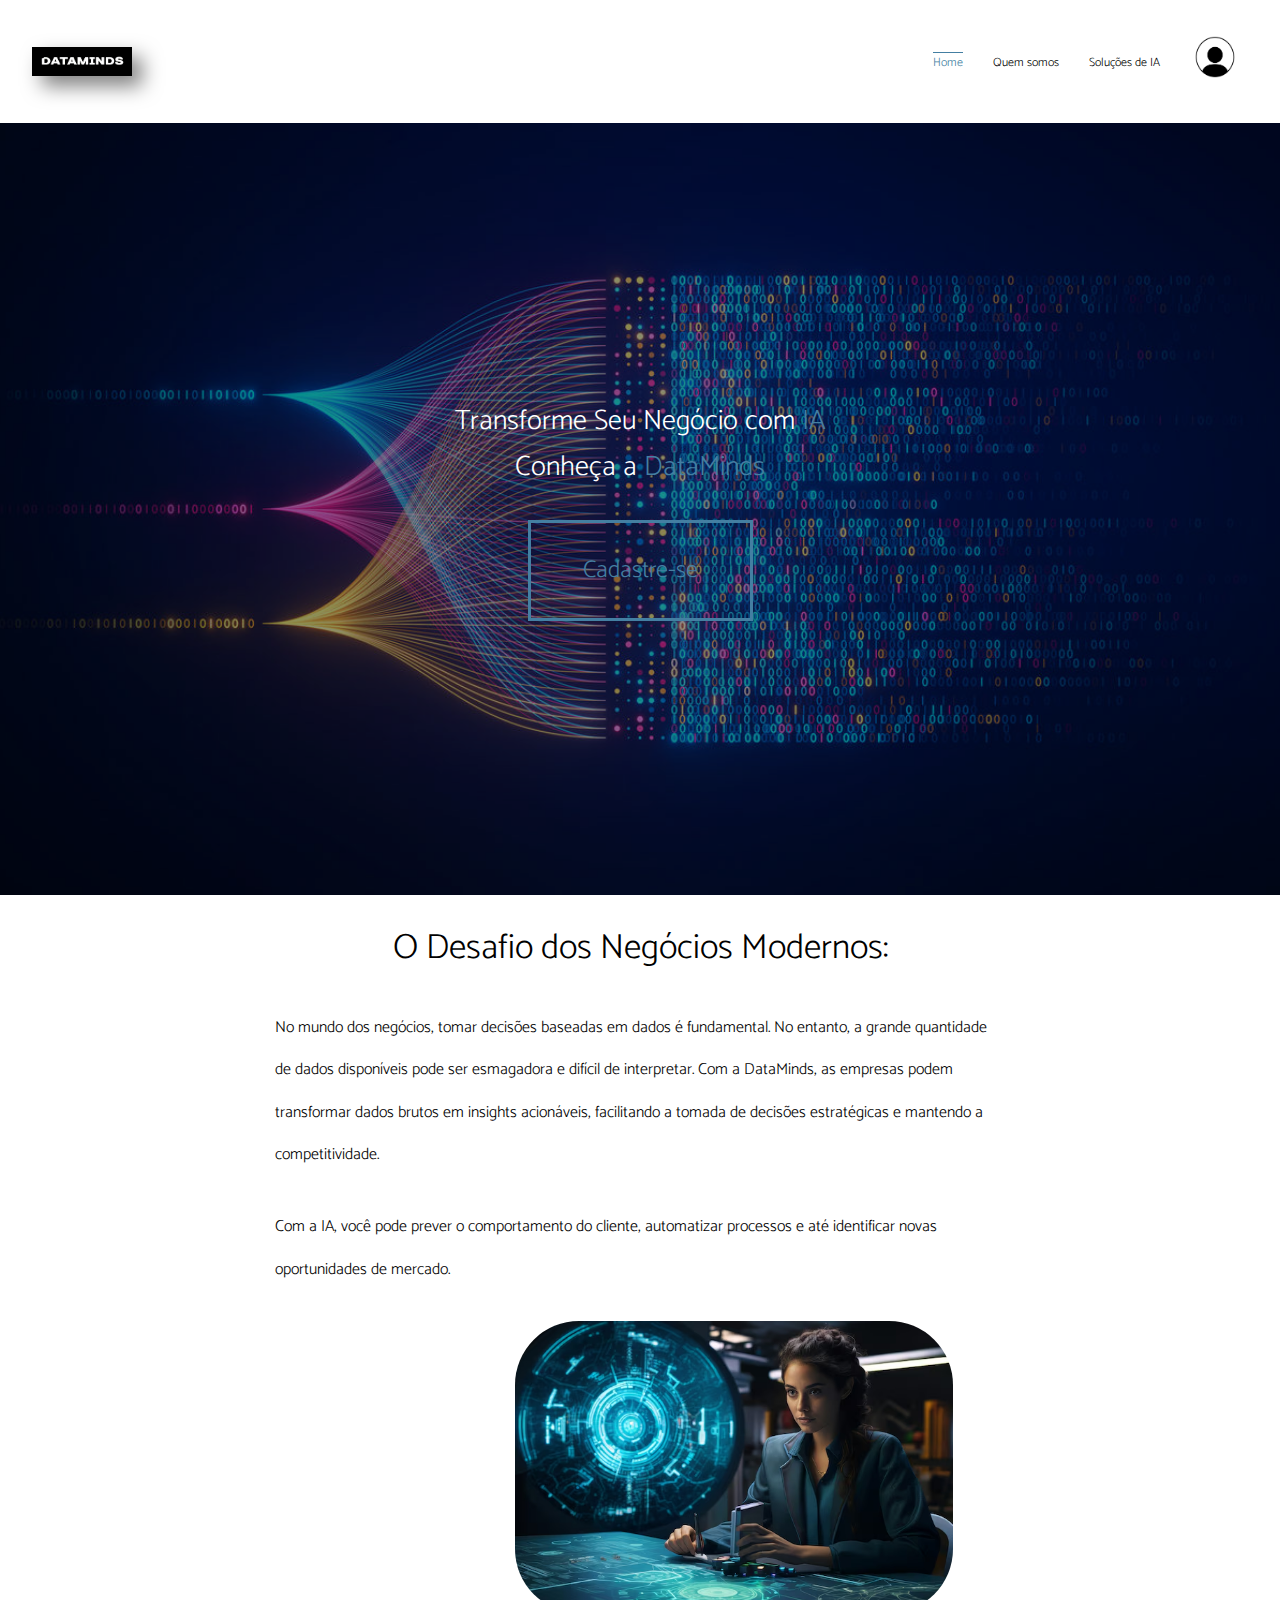
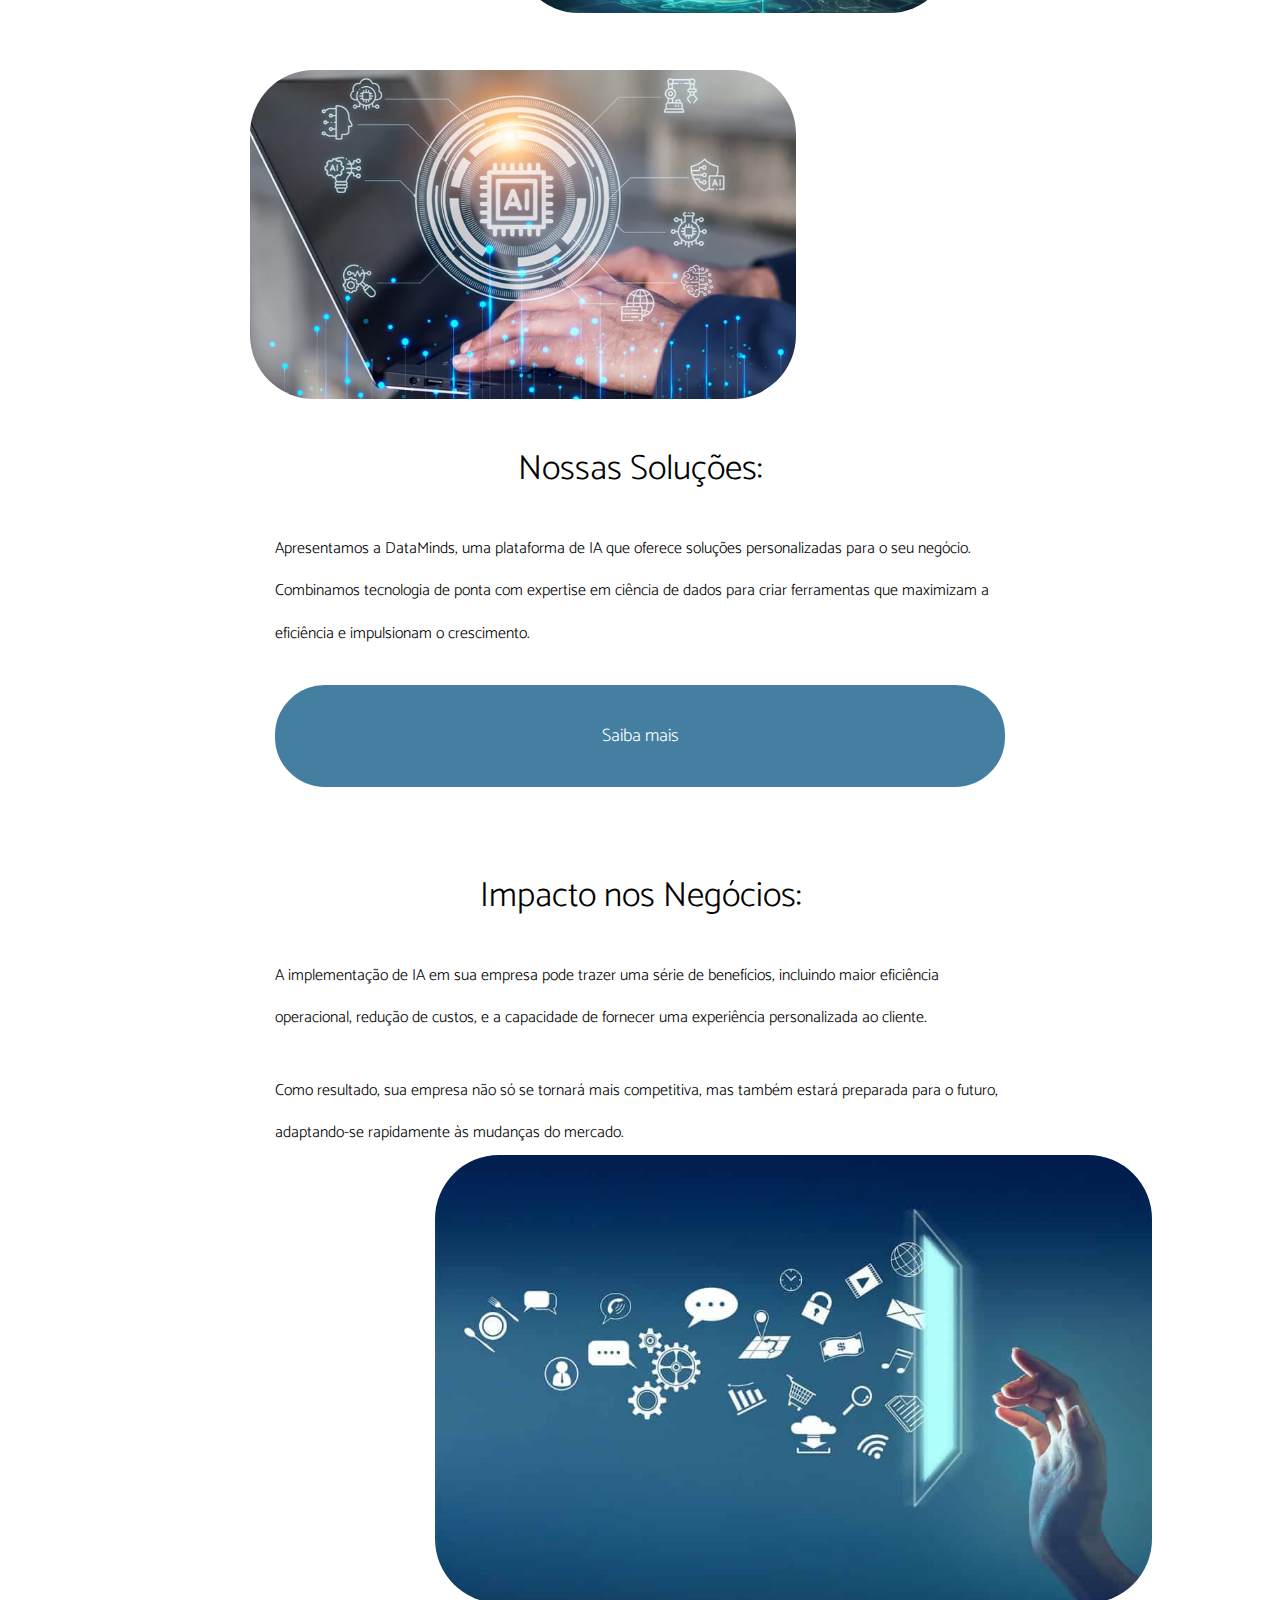
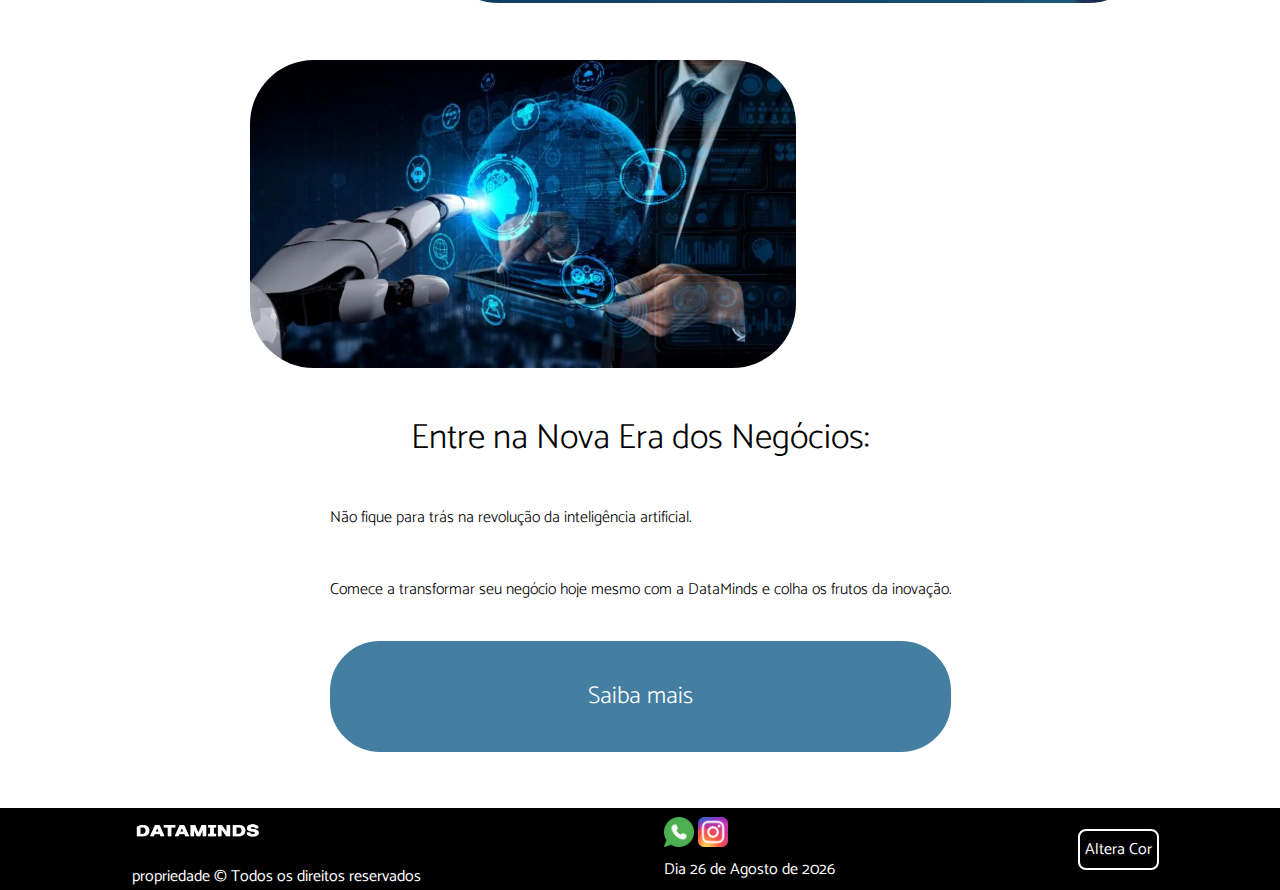
<file: index.html>
<!DOCTYPE html>
<html lang="en">

<head>
    <link rel="preconnect" href="https://fonts.googleapis.com">
    <link rel="preconnect" href="https://fonts.gstatic.com" crossorigin>
    <link href="https://fonts.googleapis.com/css2?family=Catamaran:wght@200;400;600&display=swap" rel="stylesheet">
    <meta charset="UTF-8">
    <meta http-equiv="X-UA-Compatible" content="IE=edge">
    <meta name="viewport" content="width=device-width, initial-scale=1.0">
    <link rel="shortcut icon" href="./imagens/logo-sem-fundo-D.png" type="image/x-icon">
    <link rel="stylesheet" href="./home/styles.css">
    <title>Home</title>
    
</head>

<body>
    <header>
        <img src="./imagens/logo-sem-fundo.png" alt="logo" class="logo-navbar">
        
        <div class="wrapper-menu-profile">
            <div class="menu">
                <ul>
                    <li><a href="index.html" class="active">Home</a></li>
                    <li><a href="./creators/we.html">Quem somos</a></li>
                    <li><a href="./miniestufa/index.html">Soluções de IA</a></li>
                </ul>
            </div>
            <div class="profile">
                <button>
                    <a href="./login/login.html">
                        <img src="./imagens/22.png" alt="profile">
                    </a>
                </button>
            </div>
        </div>
    </header>

    <section id="banner">
        <h1>Transforme Seu Negócio com <span>IA</span></h1>
        <h1>Conheça a <span>DataMinds</span></h1>
        <a href="./register/cadastration.html" label="Cadastre-se">Cadastre-se</a>
        <div class="overlay"></div>
    </section>

    <section id="problem" class="section">
        <div class="section-text">
            <h3>O Desafio dos Negócios Modernos:</h3>

            <p>No mundo dos negócios, tomar decisões baseadas em dados é fundamental. No entanto, a grande quantidade de dados disponíveis pode ser esmagadora e difícil de interpretar. Com a DataMinds, as empresas podem transformar dados brutos em insights acionáveis, facilitando a tomada de decisões estratégicas e mantendo a competitividade.
            </p>

            <p>Com a IA, você pode prever o comportamento do cliente, automatizar processos e até identificar novas oportunidades de mercado.</p>
            </p>
        </div>
        <div class="section-image">
            <img src="./imagens/imagem-home-2.avif" alt="imagem pessoa com alta tecnologia" id="imagem-home-2">
        </div>
    </section>

    <section id="mini-estufa" class="section">
        <div class="section-image">
            <img src="./imagens/imagem-home-3.webp" alt="ilustração da estufa" id="imagem-home-3">
        </div>
        <div class="section-text">
            <h3>Nossas Soluções:</h3>

            <p>
                Apresentamos a DataMinds, uma plataforma de IA que oferece soluções personalizadas para o seu negócio. Combinamos tecnologia de ponta com expertise em ciência de dados para criar ferramentas que maximizam a eficiência e impulsionam o crescimento.
            </p>

            <a href="./miniestufa/index.html">Saiba mais</a>
        </div>
    </section>

    <section id="social" class="section">
        <div class="section-text">
            <h3>Impacto nos Negócios:</h3>
            <p>
                A implementação de IA em sua empresa pode trazer uma série de benefícios, incluindo maior eficiência operacional, redução de custos, e a capacidade de fornecer uma experiência personalizada ao cliente.
            </p>

            <p>
                Como resultado, sua empresa não só se tornará mais competitiva, mas também estará preparada para o futuro, adaptando-se rapidamente às mudanças do mercado.
            </p>
        </div>
        <div class="section-image">
            <img src="./imagens/imagem-home-4.jpg" alt="um grão feijão na mão, mostrando fome" id="imagem-home-4">
        </div>
    </section>
       
    <section id="get-yours" class="section">
        <div class="section-image">
            <img src="./imagens/imagem-home-5.webp" alt="menina deitada no gramado" id="imagem-home-5">
        </div>

        <div class="section-text">
            <h3>Entre na Nova Era dos Negócios:</h3>

            <p>
                Não fique para trás na revolução da inteligência artificial.
            </p>

            <p>
                Comece a transformar seu negócio hoje mesmo com a DataMinds e colha os frutos da inovação.
            </p>

            <a>Saiba mais</a>
        </div>
    </section>

    <footer>
        <div>
            <img src="./imagens/logo-sem-fundo.png" alt="logo mini-estufa" class="logo">
            <p class="property">propriedade &#169; Todos os direitos reservados</p>
        </div>

        <div>
            <img src="./imagens/whats.avif" alt="logo whats" class="whats">
            <img src="./imagens/instagram-icone-icon-1.png" alt="logo insta" class="insta">
            <div>
                <script src="./home/js/date.js"></script>
            </div>
        </div>
        <button onclick="funcao_mudaCor()" id="button-alterar-cor">Altera Cor</button>
    </footer>
    <script src="./home/js/slideshow.js"></script>
    <script src="./home/js/darkmode.js"></script>
</body>

</html>
</file>
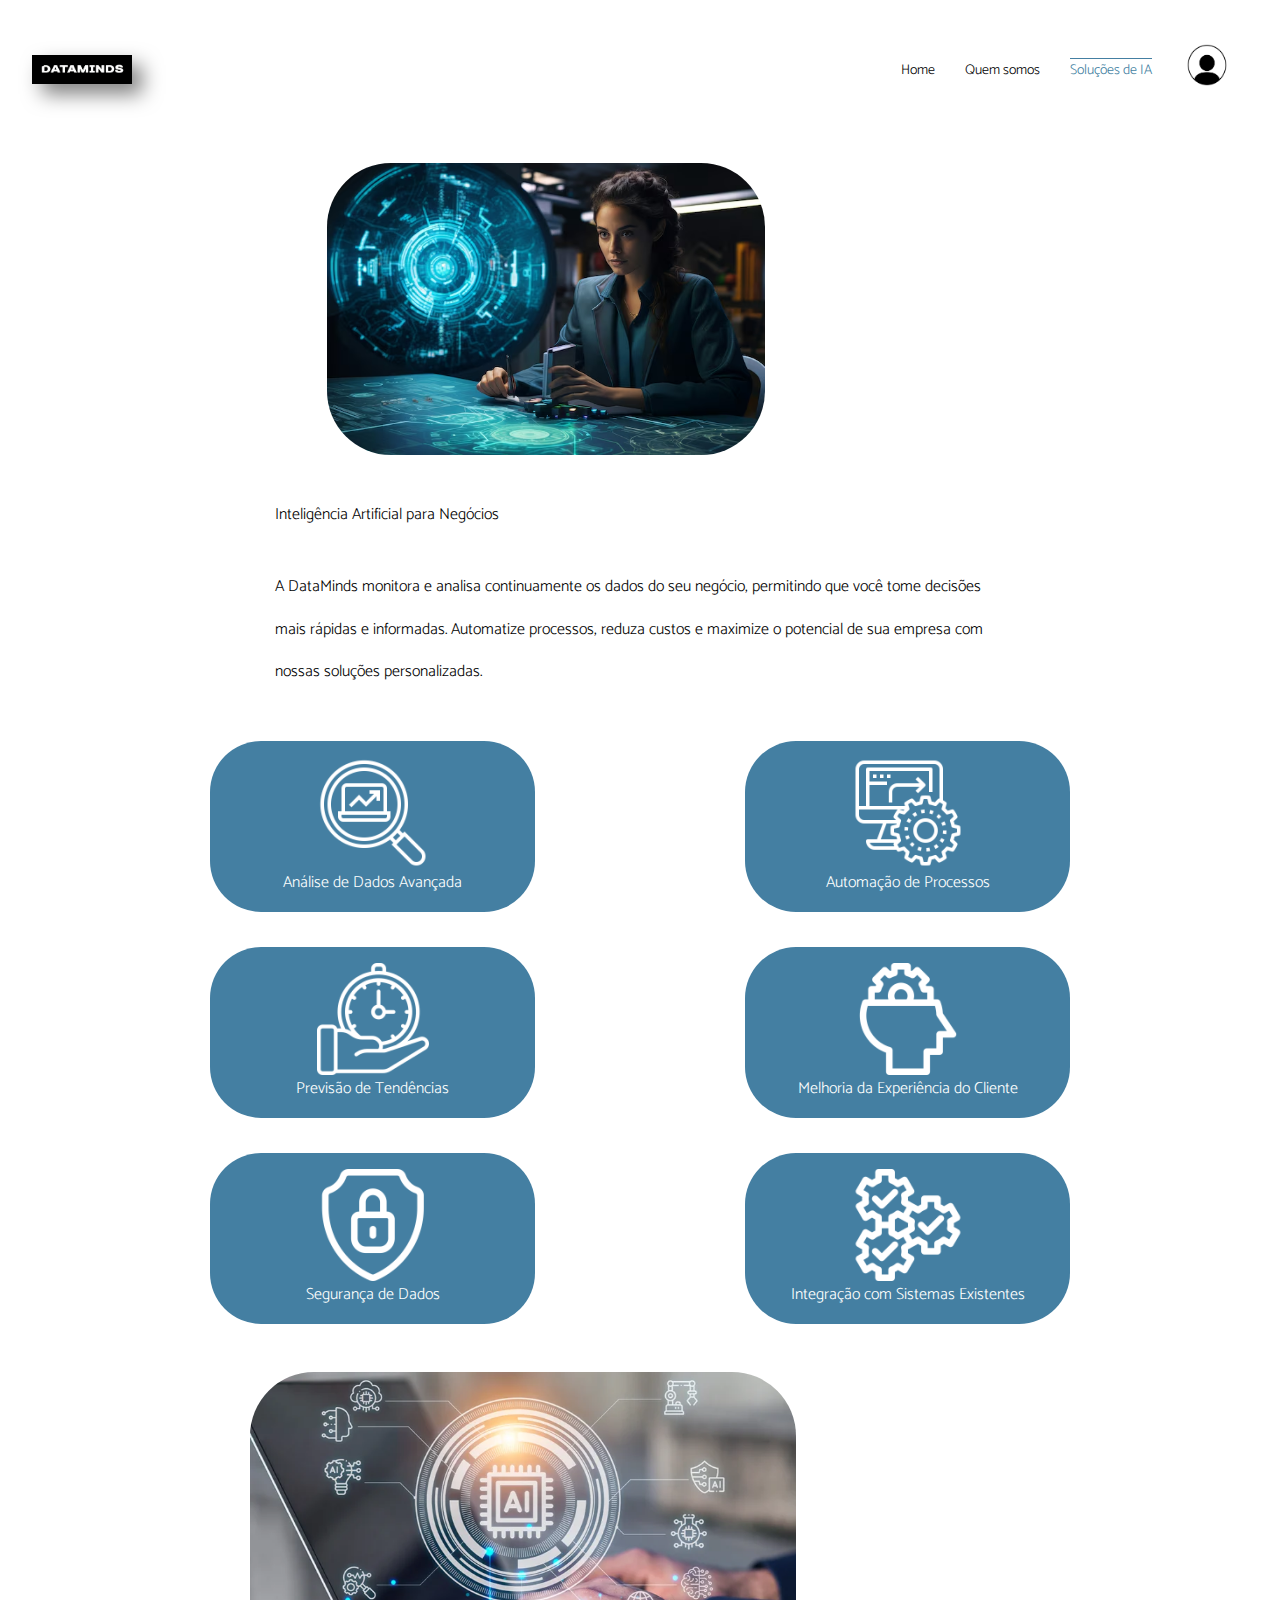
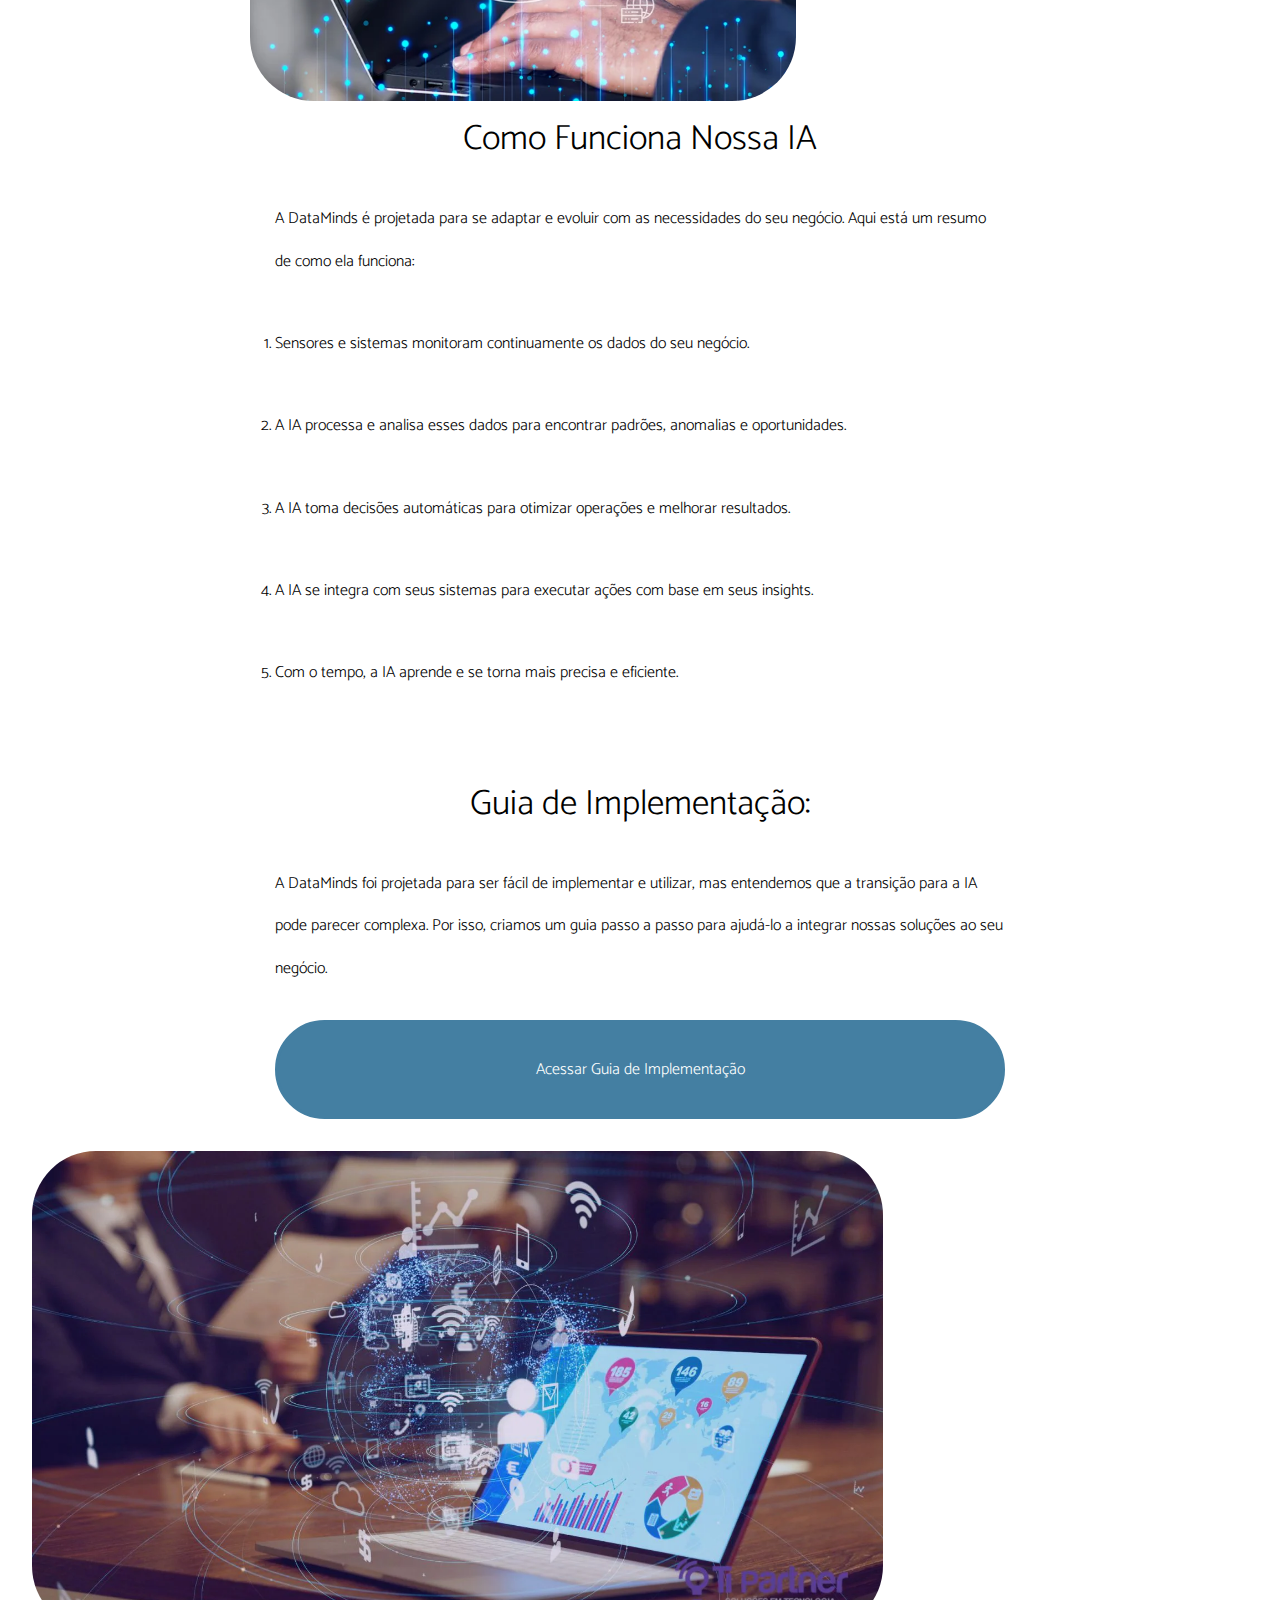
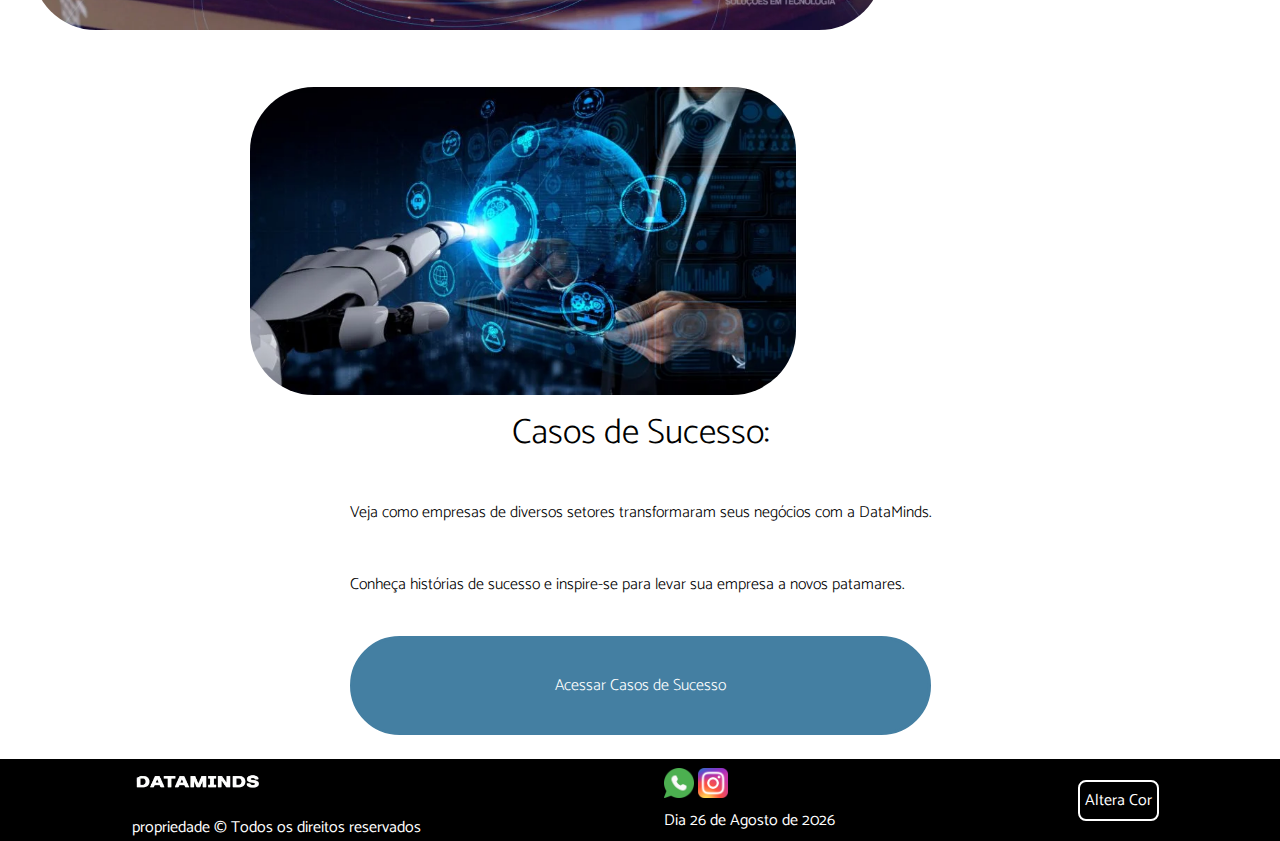
<file: miniestufa/index.html>
<!DOCTYPE html>
<html lang="en">

<head>
    <link rel="preconnect" href="https://fonts.googleapis.com">
    <link rel="preconnect" href="https://fonts.gstatic.com" crossorigin>
    <link href="https://fonts.googleapis.com/css2?family=Catamaran:wght@200;400;600&display=swap" rel="stylesheet">
    <meta charset="UTF-8">
    <meta http-equiv="X-UA-Compatible" content="IE=edge">
    <meta name="viewport" content="width=device-width, initial-scale=1.0">
    <link rel="shortcut icon" href="../imagens/logo-sem-fundo-D.png" type="image/x-icon">

    <link rel="stylesheet" href="styles.css">
    <title>Soluções de IA</title>
</head>

<body>
    <header>
        <img src="../imagens/logo-sem-fundo.png" alt="logo" class="logo-navbar">
        <div class="wrapper-menu-profile">
            <div class="menu">
                <ul>
                    <li><a href="../index.html">Home</a></li>
                    <li><a href="../creators/we.html">Quem somos</a></li>
                    <li><a href="../miniestufa/index.html" class="active">Soluções de IA</a></li>
                </ul>
            </div>
            <div class="profile">
                <button>
                    <a href="../login/login.html">
                        <img src="../imagens/22.png" alt="profile">
                    </a>
                </button>
            </div>
        </div>
    </header>



    <section id="problem" class="section">
        <div class="section-image">
            <img src="../imagens/imagem-home-2.avif" alt="imagem pessoa com alta tecnologia" id="imagem-home-2">
        </div>

        <div class="section-text">
            <p>
                Inteligência Artificial para Negócios
            </p>
            <p>
                A DataMinds monitora e analisa continuamente os dados do seu negócio, permitindo que você tome decisões mais rápidas e informadas. Automatize processos, reduza custos e maximize o potencial de sua empresa com nossas soluções personalizadas.
            </p>
        </div>

    </section>

    <section id="product" class="product">
        <div class="card">
            <img src="../imagens/imagem-icone-nos-1.png" alt="icone painel">
            <p>Análise de Dados Avançada</p>
        </div>
        <div class="card">
            <img src="../imagens/imagem-icone-nos-2.png" alt="icone frasco">
            <p>Automação de Processos</p>
        </div>
        <div class="card">
            <img src="../imagens/imagem-icone-nos-3.png" alt="icone plantinha">
            <p>Previsão de Tendências</p>
        </div>
        <div class="card">
            <img src="../imagens/imagem-icone-nos-4.png" alt="icone de broto na terra">
            <p>Melhoria da Experiência do Cliente</p>
        </div>
        <div class="card">
            <img src="../imagens/imagem-icone-nos-5.png" alt="icone planeta">
            <p>Segurança de Dados</p>
        </div>
        <div class="card">
            <img src="../imagens/imagem-icone-nos-6.png" alt="icone alimento">
            <p>Integração com Sistemas Existentes</p>
        </div>
    </section>

    <section id="problem" class="section">
        <div class="section-image">
            <img src="../imagens/imagem-home-3.webp" alt="imagem IA" id="imagem-home-3">
        </div>

        <div class="section-text">
            <h3>Como Funciona Nossa IA</h3>

            <p>
                A DataMinds é projetada para se adaptar e evoluir com as necessidades do seu negócio. Aqui está um resumo de como ela funciona:
            </p>

            <ol>
                <li>
                    Sensores e sistemas monitoram continuamente os dados do seu negócio.
                </li>
                <li>
                    A IA processa e analisa esses dados para encontrar padrões, anomalias e oportunidades.
                </li>
                <li>
                    A IA toma decisões automáticas para otimizar operações e melhorar resultados.
                </li>
                <li>
                    A IA se integra com seus sistemas para executar ações com base em seus insights.
                </li>
                <li>
                    Com o tempo, a IA aprende e se torna mais precisa e eficiente.
                </li>
            </ol>
        </div>


    </section>

    <section id="mini-estufa" class="section">

        <div class="section-text">
            <h3>Guia de Implementação:</h3>
            <p>
                A DataMinds foi projetada para ser fácil de implementar e utilizar, mas entendemos que a transição para a IA pode parecer complexa. Por isso, criamos um guia passo a passo para ajudá-lo a integrar nossas soluções ao seu negócio.
            </p>

            <a>Acessar Guia de Implementação</a>
        </div>
        <div class="section-image">
            <img src="../imagens/imagem-nos-3.webp" alt="imagem de ensinando a usar" id="imagem-nos-3">
        </div>
    </section>

    <section id="social" class="section">
        <div class="section-image">
            <img src="../imagens/imagem-home-5.webp" alt="" id="imagem-home-5">
        </div>
        <div class="section-text">
            <h3>Casos de Sucesso:</h3>

            <p>
                Veja como empresas de diversos setores transformaram seus negócios com a DataMinds.
            </p>

            <p>
                Conheça histórias de sucesso e inspire-se para levar sua empresa a novos patamares.
            </p>

            <a>Acessar Casos de Sucesso</a>

        </div>

    </section>

    <footer>
        <div>
            <img src="../imagens/logo-sem-fundo.png" alt="logo mini-estufa" class="logo">
            <p class="property">propriedade &#169; Todos os direitos reservados</p>
        </div>

        <div>
            <img src="../imagens/whats.avif" alt="logo whats" class="whats">
            <img src="../imagens/instagram-icone-icon-1.png" alt="logo insta" class="insta">
            <div>
                <script src="../home/js/date.js"></script>
            </div>
        </div>
        <button onclick="funcao_mudaCor()" id="button-alterar-cor">Altera Cor</button>
    </footer>
    <script src="../home/js/darkmode.js"></script>
</body>

</html>
</file>
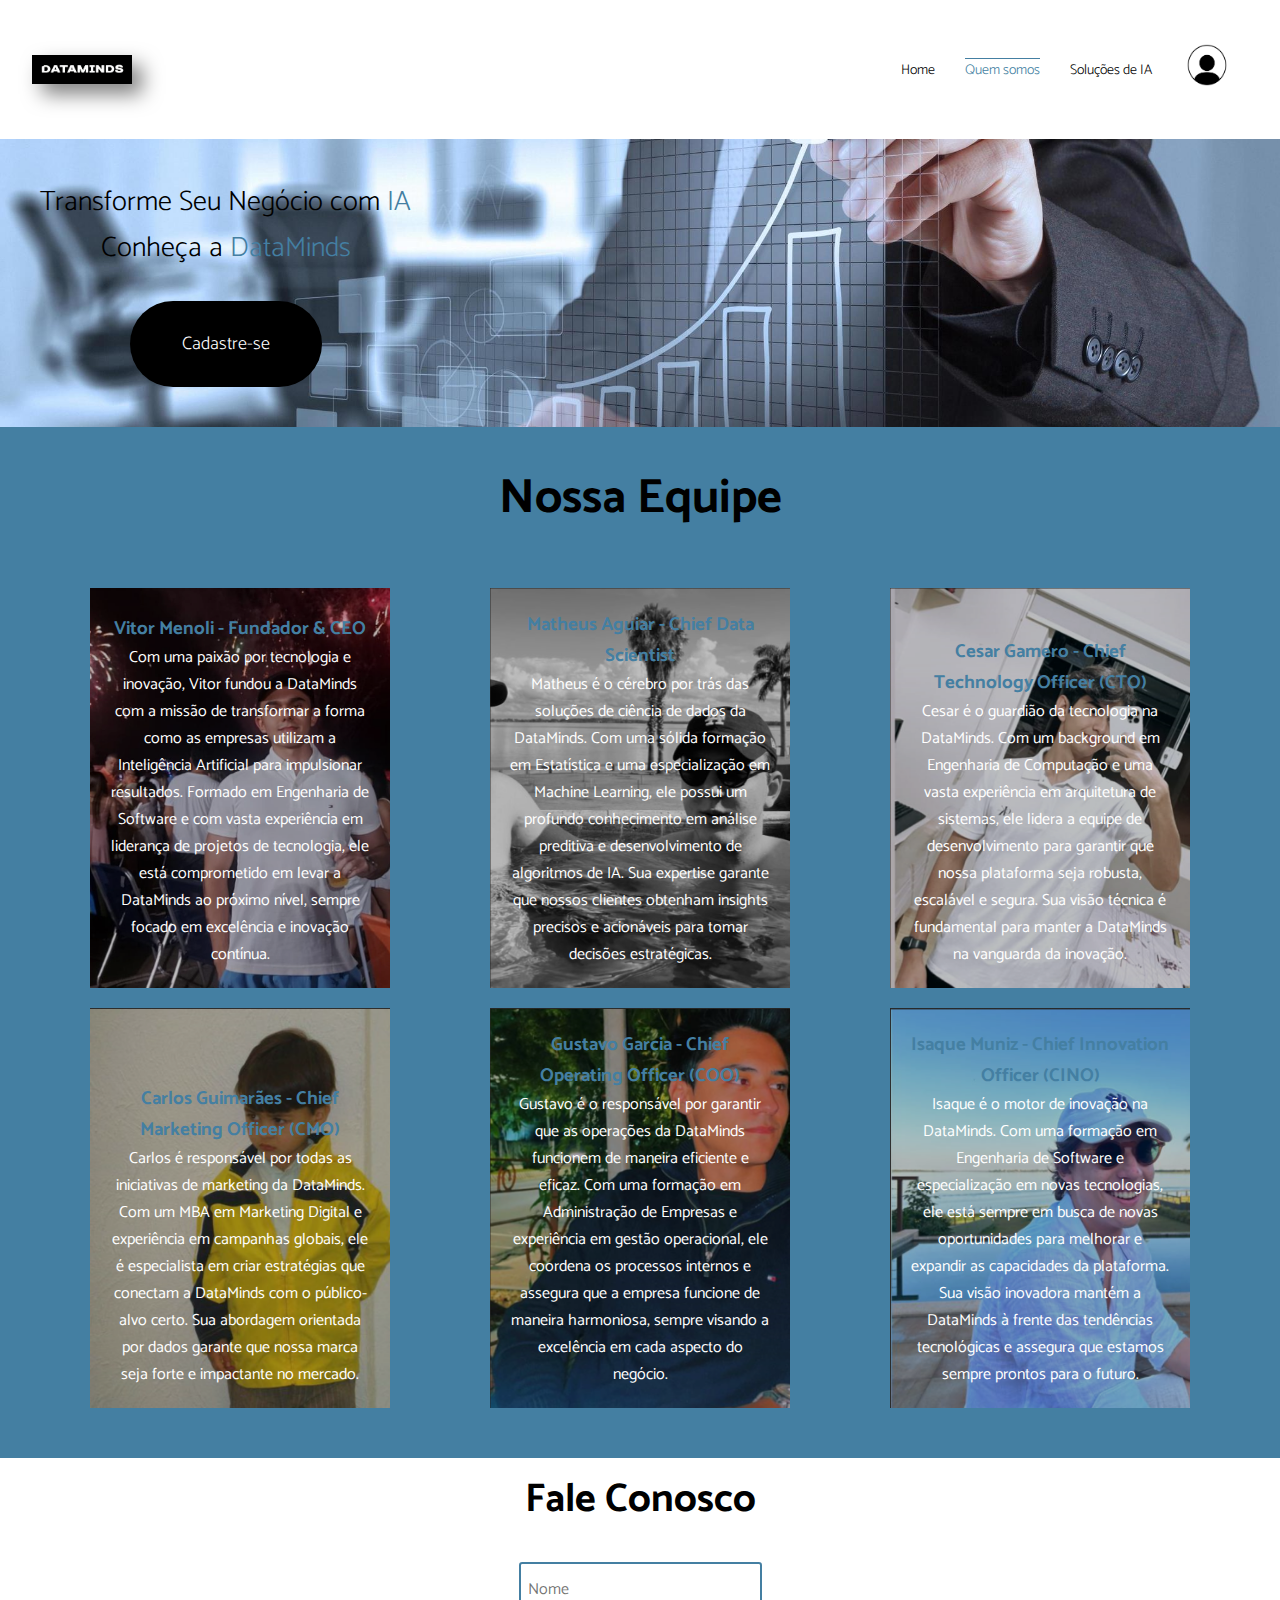
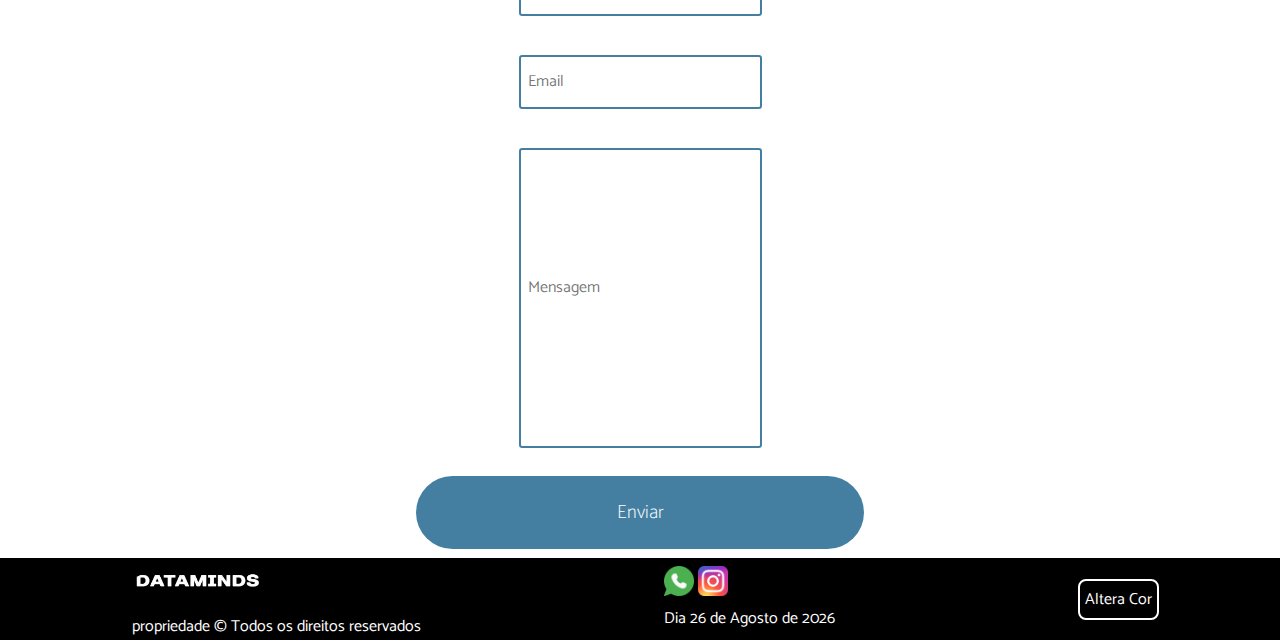
<file: creators/we.html>
<!DOCTYPE html>
<html lang="en">

<head>
    <link rel="preconnect" href="https://fonts.googleapis.com">
    <link rel="preconnect" href="https://fonts.gstatic.com" crossorigin>
    <link href="https://fonts.googleapis.com/css2?family=Catamaran:wght@200;400;600&display=swap" rel="stylesheet">
    <meta charset="UTF-8">
    <meta http-equiv="X-UA-Compatible" content="IE=edge">
    <meta name="viewport" content="width=device-width, initial-scale=1.0">
    <link rel="stylesheet" href="./assest/styles.css">
    <link rel="stylesheet" href="./assest/structure_footer.css">
    <link rel="stylesheet" href="./assest/header.css">
    <link rel="stylesheet" href="./assest/section1.css">
    <link rel="shortcut icon" href="../imagens/logo-sem-fundo-D.png" type="image/x-icon">
    <link rel="stylesheet" href="./assest/apresentations.css">
    <link rel="stylesheet" href="./assest/adress.css">
    <link rel="stylesheet" href="./assest/responsive.css">
    <title>Quem Somos?</title>
</head>

<body>
    <header>
        <img src="../imagens/logo-sem-fundo.png" alt="logo" class="logo-navbar">
        <div class="wrapper-menu-profile">
            <div class="menu">
                <ul>
                    <li><a href="../index.html">Home</a></li>
                    <li><a href="../creators/we.html" class="active">Quem somos</a></li>
                    <li><a href="../miniestufa/index.html">Soluções de IA</a></li>
                </ul>
            </div>
            <div class="profile">
                <button>
                    <a href="../login/login.html">
                        <img src="../imagens/22.png" alt="profile">
                    </a>
                </button>
            </div>
        </div>
    </header>
    <section class="container1 background-img">
        <div id="banner">
            <h1>Transforme Seu Negócio com <span>IA</span></h1>
            <h1>Conheça a <span>DataMinds</span></h1>
            <a href="../register/cadastration.html">
                <button label="Cadastre-se">Cadastre-se</button>
            </a>
            
        </div>

    </section>
    <section class="section2-title">
        <h1 id="section2-h1">Nossa Equipe</h1>
        <div class="section2">
        <div class="apresentation vitor">
            <div class="apresentation-overlay"></div>
            <h3>
                Vitor Menoli - Fundador & CEO
            </h3>
            <p>
                Com uma paixão por tecnologia e inovação, Vitor fundou a DataMinds com a missão de transformar a forma como as empresas utilizam a Inteligência Artificial para impulsionar resultados. Formado em Engenharia de Software e com vasta experiência em liderança de projetos de tecnologia, ele está comprometido em levar a DataMinds ao próximo nível, sempre focado em excelência e inovação contínua.

            </p>
        </div>
        <div class="apresentation matheus">
            <div class="apresentation-overlay"></div>
            <h3>
                Matheus Aguiar - Chief Data Scientist
            </h3>
            <p>
                Matheus é o cérebro por trás das soluções de ciência de dados da DataMinds. Com uma sólida formação em Estatística e uma especialização em Machine Learning, ele possui um profundo conhecimento em análise preditiva e desenvolvimento de algoritmos de IA. Sua expertise garante que nossos clientes obtenham insights precisos e acionáveis para tomar decisões estratégicas.

            </p>
        </div>
        <div class="apresentation cesar">
            <div class="apresentation-overlay"></div>
            <h3>
                Cesar Gamero - Chief Technology Officer (CTO)
            </h3>
            <p>
                Cesar é o guardião da tecnologia na DataMinds. Com um background em Engenharia de Computação e uma vasta experiência em arquitetura de sistemas, ele lidera a equipe de desenvolvimento para garantir que nossa plataforma seja robusta, escalável e segura. Sua visão técnica é fundamental para manter a DataMinds na vanguarda da inovação.

            </p>
        </div>


        <div class="apresentation carlos">
            <div class="apresentation-overlay"></div>
            <h3>
                Carlos Guimarães - Chief Marketing Officer (CMO)
            </h3>
            <p>
                Carlos é responsável por todas as iniciativas de marketing da DataMinds. Com um MBA em Marketing Digital e experiência em campanhas globais, ele é especialista em criar estratégias que conectam a DataMinds com o público-alvo certo. Sua abordagem orientada por dados garante que nossa marca seja forte e impactante no mercado.

            </p>
        </div>
        <div class="apresentation gustavo">
            <div class="apresentation-overlay"></div>
            <h3>
                Gustavo Garcia - Chief Operating Officer (COO)
            </h3>
            <p>
                Gustavo é o responsável por garantir que as operações da DataMinds funcionem de maneira eficiente e eficaz. Com uma formação em Administração de Empresas e experiência em gestão operacional, ele coordena os processos internos e assegura que a empresa funcione de maneira harmoniosa, sempre visando a excelência em cada aspecto do negócio.

            </p>
        </div>
        <div class="apresentation isaque">
            <div class="apresentation-overlay"></div>
            <h3>
                Isaque Muniz - Chief Innovation Officer (CINO)
            </h3>
            <p>
                Isaque é o motor de inovação na DataMinds. Com uma formação em Engenharia de Software e especialização em novas tecnologias, ele está sempre em busca de novas oportunidades para melhorar e expandir as capacidades da plataforma. Sua visão inovadora mantém a DataMinds à frente das tendências tecnológicas e assegura que estamos sempre prontos para o futuro.

            </p>
        </div>
      </div>
    </section>
    <section class="section3">
        <div class="contact">
            <h2>Fale Conosco</h2>
            <label>
                <input type="password" placeholder=" ">
                <p>Nome</p>
            </label>
            <label>
                <input type="password" placeholder=" ">
                <p>Email</p>
            </label>
            <label class="massage">
                <input type="text" placeholder=" " class="massage">
                <p>Mensagem</p>
            </label>
            <div class="wrapper-input"></div>
            <button type="submit" class="btn">Enviar</button>
        </div>

    </section>
    <footer>
        <div>
            <img src="../imagens/logo-sem-fundo.png" alt="logo da mini-estufa" class="logo">
            <p class="property">propriedade &#169; Todos os direitos reservados</p>
        </div>
        <div>
            <img src="../imagens/whats.avif" alt="logo whats" class="whats">
            <img src="../imagens/instagram-icone-icon-1.png" alt="logo insta" class="insta">
            <div>
                <script src="../home/js/date.js"></script>
            </div>
        </div>
        <button onclick="funcao_mudaCor()" id="button-alterar-cor">Altera Cor</button>
    </footer>
    <script src="../home/js/darkmode.js"></script>
</body>

</html>
</file>
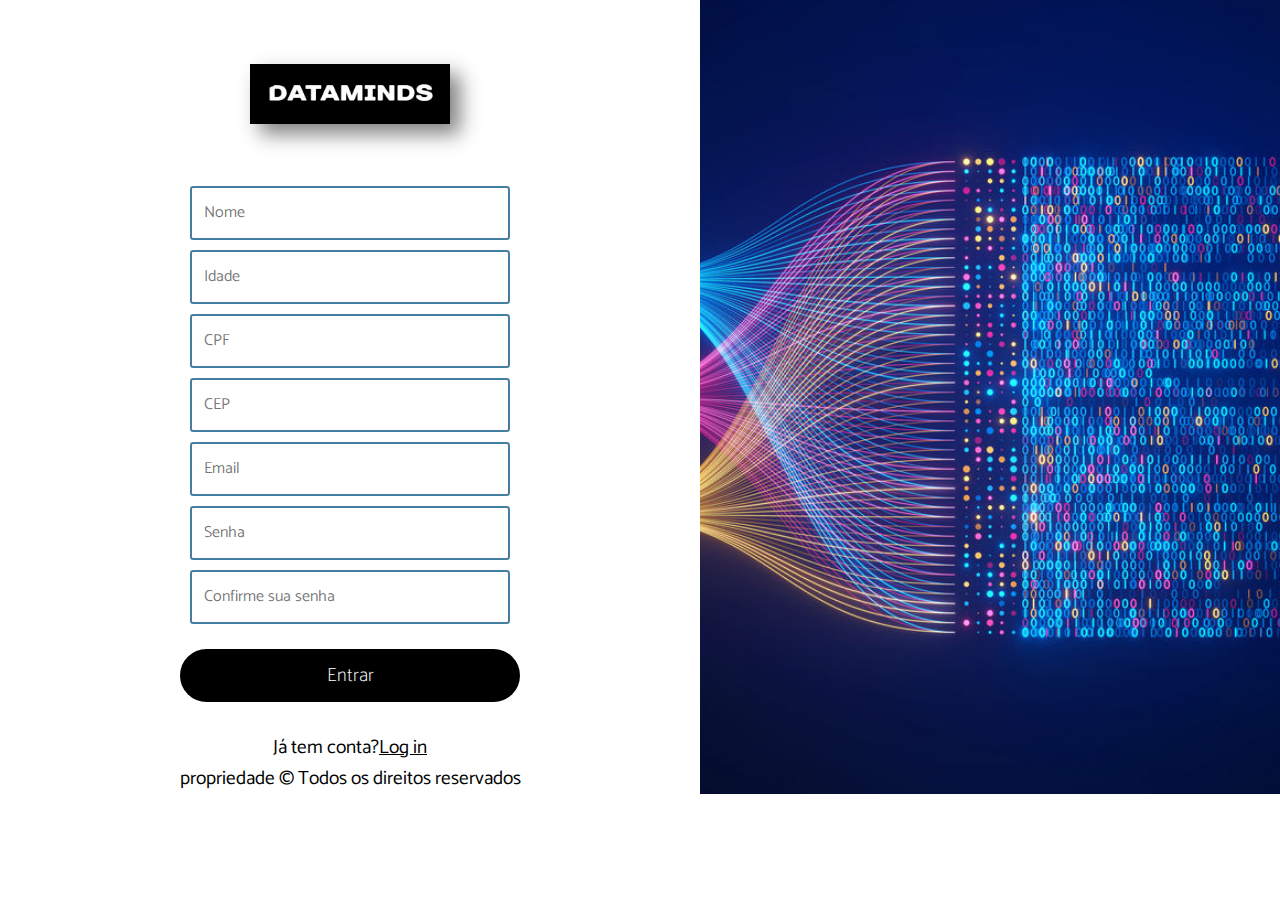
<file: register/cadastration.html>
<!DOCTYPE html>
<html lang="en">

<head>
    <link rel="preconnect" href="https://fonts.googleapis.com">
    <link rel="preconnect" href="https://fonts.gstatic.com" crossorigin>
    <link href="https://fonts.googleapis.com/css2?family=Catamaran:wght@200;400;600&display=swap" rel="stylesheet">
    <meta charset="UTF-8">
    <meta http-equiv="X-UA-Compatible" content="IE=edge">
    <meta name="viewport" content="width=device-width, initial-scale=1.0">
    <link rel="shortcut icon" href="../imagens/logo-sem-fundo-D.png" type="image/x-icon">
    <link rel="stylesheet" href="./assests/input.css">
    <link rel="stylesheet" href="./assests/structuration.css">
    <title>cadastro</title>

</head>

<body>
    <div class="container">
        <div class="content">
            <div><img src="../imagens/logo-sem-fundo.png" alt="logo" class="logo logo-navbar"></div>
            <div class="animation">
                <div>
                    <form name="loginForm" class="structure">
                        <label for="nome">
                            <input type="text"  id="nome" placeholder=" " required>
                            <p>Nome</p>
                        </label>
                        <label for="idade">
                            <input type="number"  id="idade" placeholder=" " required>
                            <p>Idade</p>
                        </label>
                        <label for="cpf">
                            <input type="text"  id="cpf" placeholder=" " required>
                            <p>CPF</p>
                        </label>
                        <label for="cep">
                            <input type="text"  id="cep" placeholder=" " required>
                            <p>CEP</p>
                        </label>
                        <label for="email">
                            <input type="text" id="email"  placeholder=" " required>
                            <p>Email</p>
                        </label>
                        <label for="senha">
                            <input type="password" id="senha"  placeholder=" " required>
                            <p>Senha</p>
                        </label>
                        <label for="confirmarSenha">
                            <input type="password"  id="confirmarSenha" placeholder=" " required>
                            <p>Confirme sua senha</p>
                        </label>
                        <div class="wrapper-input"></div>
                        <button type="submit" class="btn" id="btn-submit" onclick="teste()">Entrar</button>
                </div>
                </form>

                <div class="footer">
                    <div class="hStack">
                        <div>
                            <p>Já tem conta?<a href="../login/login.html">Log in</a></p>
                        </div>
                        <div>
                            <p>
                                propriedade &#169; Todos os direitos reservados
                            </p>
                        </div>
                    </div>
                </div>
            </div>
        </div>
        <div class="background-img">
            <div class="overlay"></div>
        </div>
    </div>

    <script src="./js/verification.js"></script>
</body>

</html>
</file>
<file: home/styles.css>
* {
  margin: 0;
  padding: 0;
  box-sizing: border-box;
}

:root {
  --primary-color: #447fa2;
  --padding: 24px 32px;
}

::selection {
  background: var(--primary-color);
  color: #FFF;
}

body {
  position: relative;
  min-height: 100vh;
  width: 100%;
}



html {
  scroll-behavior: smooth;
}

body,
input,
textarea,
select,
button {
    font: 400 1rem "Catamaran", sans-serif;
}


@media (max-width: 1080px) {
  html {
      font-size: 93.75%;
  }

}

@media (max-width: 720px) {
  html {
      font-size: 87.5%;
  }
}

header {
  display: flex;
  flex-direction: row;

  justify-content: space-between;
  align-items: center;
  padding: var(--padding);
}

header > img {
  height: 80px;
}

.wrapper-menu-profile {
  display: flex;
  flex-direction: row;
  align-items: center;
}

.wrapper-menu-profile .profile {
  margin-left: 30px;
}

.wrapper-menu-profile .profile button {
  background: transparent;
  border: none;
  cursor: pointer;
  opacity: 1;
  transition: all ease .2s;
}
.wrapper-menu-profile .profile button:hover {
  opacity: .5;
  
}
.wrapper-menu-profile .profile button img {
  height: 50px;
}

.menu ul {
  display: flex;
  flex-direction: row;
  justify-content: space-around;
}

.menu ul li {
  list-style: none;
}

li + li {
  margin-left: 30px;
}

.menu ul li a {
  text-decoration: none;
  font-size: 1.875rem;
  color: #000000;
  font-weight: 300;
}

.menu ul li a:hover {
  color:var(--primary-color);
  transition: all ease .2s;
}

.menu ul li a.active {
  color: var(--primary-color);
  text-decoration:overline;
}

#banner {
  position: relative;
  width: 100%;
  height: calc(100vh - 128px);

  background-image: url(../imagens/imagem-home-1.jpeg);
  
  background-position: center;
  background-repeat: no-repeat;
  background-size: cover;

  display: flex;
  flex-direction: column;
  align-items: center;
  justify-content: center;
}

.overlay {
  position: absolute;
  left: 0;
  top: 0;
  bottom: 0;
  right: 0;
  background-color: #00000070;
}

#banner  h1 {
  font-size: 80px;
  color: #ffffff;
  font-weight: 300;
  z-index: 2;
}

#banner  h1  span {
  color: var(--primary-color);
  
}

#banner a {
  margin-top: 30px;
  padding: 28px 52px;
  text-decoration: none;
  color: var(--primary-color);
  font-size: 2.188rem;
  font-weight: 300;

  background-color: transparent;
  border:3px solid var(--primary-color);
  z-index: 2;

  transition: all ease .2s;
  cursor: pointer;
}

#banner a:hover {
  background: var(--primary-color);
  color: #ffffff;
}

.section {
  padding: var(--padding);
  display: flex;
  justify-content: space-between;
  align-items: center;

}

.section .section-text {
  text-align: center;
 
}

.section .section-text h3  {
  font-weight: 300;
  font-size: 2.188rem;
}

.section .section-text p {
  font-size: 2.188rem;
  font-weight: 300;
  max-width: 730px;
  line-height: 42.36px;
  text-align: left;

  margin-top: 30px;
}

.section .section-text a { 
  text-decoration: none;
  display: block;
  padding: 33px 140px;
  background: var(--primary-color);
  border-radius: 50px;

  font-size: 2.188rem;
  font-weight: 300;
  border: 3px solid var(--primary-color);
  margin-top: 30px;

  cursor: pointer;
  transition: all ease .2s;
}


.section .section-text a:hover {
  border: 3px solid var(--primary-color);

  background-color: var(--primary-color)00;
  color: var(--primary-color);
}


footer{
  display: flex;
  align-items: center;
  justify-content: space-around;
  bottom: 0;
  width: 100%;
  height: 10vh;
  border-top: 1px solid black;
  background: black;
  color: white;
  box-sizing: border-box;
  .logo{
      width: 150px;
  }
  .property{
      margin-left: 10px;
  }
  
}
a{
  color: white;
  font-style: none;
}
a+a{
  margin: 70px;
} 
.whats, .insta{
  width: 30px;
}
#image1 {
  width: 70%;
  height: 300px;
  position: relative;
  margin-left: 15%;
}

.slideshow{
  padding: 10px;
  background: #3f3f3f;
}

.dark{
  background-color: #3f3f3f;
  color: white;
  .menu ul a{
    color: white;
  }
  .slideshow{
    padding: 10px;
    background: #504f4f;
  }
}

/* Alterações */

.logo-navbar {
  box-shadow: 10px 10px 20px rgba(0, 0, 0, 0.5);
  background-color: black;
}

#imagem-home-2, #imagem-home-3, #imagem-home-4, #imagem-home-5 {
  border-radius: 4rem;
}

#button-alterar-cor {
  padding: 5px;
  border: 2px solid #fff;
  border-radius: .5rem;
  background-color: transparent;
  color: #fff;
  transition: .5s;
}

#button-alterar-cor:hover {
  cursor: pointer;
  background-color: #232323;
}

footer {
  height: 100%;
}

@media (min-width: 1440px) {
  header .wrapper-menu-profile li a {
    font-size: 18px;
  }

  #banner h1 {
    font-size: 48px;
  }

  #banner a, #get-yours a {
    font-size: 24px;
  }

  #problem p, #mini-estufa p, #social p, #get-yours p {
    font-size: 18px;
  }

  #mini-estufa .section-text, #get-yours .section-text {
    margin: 2rem;
  }

  #mini-estufa a {
    font-size: 18px;
  }

  #social img {
    width: 70%;
    margin-left: 30%;
  }
}

@media (min-width: 1000px) {
  header .wrapper-menu-profile li a {
    font-size: 18px;
  }

  #banner h1 {
    font-size: 48px;
  }

  #banner a, #get-yours a {
    font-size: 24px;
  }

  #problem p, #mini-estufa p, #social p, #get-yours p {
    font-size: 16px;
  }

  #mini-estufa .section-text, #get-yours .section-text {
    margin: 2rem;
  }

  #mini-estufa a {
    font-size: 18px;
  }

  #social img, #problem img {
    width: 70%;
    margin-left: 30%;
  }

  section img {
    width: 70%;
  }
}

@media (min-width: 425px) {

  .logo-navbar {
    width: 100px;
    height: auto;
  }

  header .wrapper-menu-profile li a {
    font-size: 14px !important;
  }

  .wrapper-menu-profile {
    margin: 1rem;
  }

  #banner h1 {
    font-size: 28px;
    text-align: center;
  }

  #banner a, #get-yours a {
    font-size: 24px;
  }

  #problem p, #mini-estufa p, #social p, #get-yours p {
    font-size: 16px;
  }

  #mini-estufa .section-text, #get-yours .section-text {
    margin: 2rem;
  }

  #mini-estufa a {
    font-size: 18px;
  }

  #social img, #problem img {
    width: 70%;
    margin-left: 30%;
  }

  section img {
    width: 70%;
  }

  .section {
    display: flex;
    flex-direction: column;
  }
}

@media (min-width: 300px) {

  .logo-navbar {
    width: 100px;
    height: auto;
  }

  header .wrapper-menu-profile li a {
    font-size: 12px !important;
  }

  .wrapper-menu-profile {
    margin: .5rem;
  }

  #banner h1 {
    font-size: 28px;
    text-align: center;
  }

  #banner a, #get-yours a {
    font-size: 24px;
  }

  #problem p, #mini-estufa p, #social p, #get-yours p {
    font-size: 16px;
  }

  #mini-estufa .section-text, #get-yours .section-text {
    margin: 2rem;
  }

  #mini-estufa a {
    font-size: 18px;
  }

  #social img, #problem img {
    width: 70%;
    margin-left: 30%;
  }

  section img {
    width: 70%;
  }

  .section {
    display: flex;
    flex-direction: column;
  }
}
</file>
<file: miniestufa/styles.css>
* {
  margin: 0;
  padding: 0;
  box-sizing: border-box;
}

:root {
  --primary-color: #447fa2;
  --padding: 24px 32px;
}

::selection {
  background: var(--primary-color);
  color: #FFF;
}

body {
  position: relative;
  min-height: 100vh;
  width: 100%;
}




html {
  scroll-behavior: smooth;
}

body,
input,
textarea,
select,
button {
  font: 400 1rem "Catamaran", sans-serif;
}


@media (max-width: 1080px) {
  html {
    font-size: 93.75%;
  }
}

@media(max-width: 1080px) {
  .section { 
    flex-direction: column;
  }
}

@media (max-width: 720px) {
  html {
    font-size: 87.5%;
  }
}

header {
  display: flex;
  flex-direction: row;

  justify-content: space-between;
  align-items: center;
  padding: var(--padding);
}

header>img {
  height: 80px;
}

.wrapper-menu-profile {
  display: flex;
  flex-direction: row;
  align-items: center;
}

.wrapper-menu-profile .profile {
  margin-left: 30px;
}

.wrapper-menu-profile .profile button {
  background: transparent;
  border: none;
  cursor: pointer;
  opacity: 1;
  transition: all ease .2s;
}

.wrapper-menu-profile .profile button:hover {
  opacity: .5;
}

.wrapper-menu-profile .profile button img {
  height: 50px;
}

.menu ul {
  display: flex;
  flex-direction: row;
  justify-content: space-around;
}

.menu ul li {
  list-style: none;
}

.menu ul li+li {
  margin-left: 30px;
}

.menu ul li a {
  text-decoration: none;
  font-size: 1.875rem;
  color: #000000;
  font-weight: 300;
}

.menu ul li a:hover {
  color: var(--primary-color);
  transition: all ease .2s;
}

.menu ul li a.active {
  color: var(--primary-color);
  text-decoration:overline;
}


.section {
  padding: var(--padding);
  display: flex;
  justify-content: space-between;
  align-items: center;

}

.section .section-text {
  text-align: center;
}

.section .section-text ol {
  text-align: initial;
}
.section .section-text ol li {
  font-size: 2.188rem;
  font-weight: 300;
  max-width: 830px;
  line-height: 42.36px;
  text-align: left;
  margin-top: 40px;
}

.section .section-text h3 {
  font-weight: 300;
  font-size: 2.188rem;
}

.section .section-text p {
  font-size: 2.188rem;
  font-weight: 300;
  max-width: 730px;
  line-height: 42.36px;
  text-align: left;

  margin-top: 30px;
}

.section .section-text a {
  display: block;
  padding: 33px 140px;
  background: var(--primary-color);
  border-radius: 50px;

  font-size: 2.188rem;
  font-weight: 300;
  border: 3px solid var(--primary-color);
  margin-top: 30px;

  cursor: pointer;
  transition: all ease .2s;
}


.section .section-text a:hover {
  border: 3px solid var(--primary-color);

  background-color: var(--primary-color)00;
  color: var(--primary-color);
}

.section .section-image img {
  height: 100vh;
}

footer {
  display: flex;
  align-items: center;
  justify-content: space-around;
  bottom: 0;
  width: 100%;
  height: 10vh;
  border-top: 1px solid black;
  background: black;
  color: white;
  box-sizing: border-box;
}

.logo {
  width: 150px;
}

.property {
  margin-left: 10px;
}

a {
  color: white;
  font-style: none;
}

a+a {
  margin: 70px;
}

.whats,
.insta {
  width: 30px;
}

#product {
  padding: var(--padding);
  display: grid;
  grid-template-columns: repeat(auto-fit, minmax(500px, auto));
  gap: 35px;
}

#product .card {
  background-color: #447fa2;
  padding: 65px;

  display: flex;
  flex-direction: column;
  align-items: center;

  border-radius: 51px;
  justify-content: center;
}
#product .card p {
  font-size: 1.25rem;
  font-weight: 300;
  color: #ffffff;
}

#product .card img {
  width: 112px;
}

.dark{
  background-color: #3f3f3f;
  color: white;
  .menu ul a{
    color: white;
  }
  
}

/* Alterações */

.logo-navbar {
  box-shadow: 10px 10px 20px rgba(0, 0, 0, 0.5);
  background-color: black;
}

#imagem-home-2, #imagem-home-3, #imagem-home-4, #imagem-home-5, #imagem-nos-3 {
  border-radius: 4rem;
  height: 100%;
}

#imagem-nos-3 {
  margin-left: 20%;
  height: 50%;
  width: 70%;
}

.card img {
  filter: brightness(0) invert(1);
}

#button-alterar-cor {
  padding: 5px;
  border: 2px solid #fff;
  border-radius: .5rem;
  background-color: transparent;
  color: #fff;
  transition: .5s;
}

#button-alterar-cor:hover {
  cursor: pointer;
  background-color: #232323;
}

footer {
  height: 100%;
}

@media (min-width: 1440px) {
  header .wrapper-menu-profile li a {
    font-size: 18px !important;
  }

  #problem p, #product p {
    font-size: 24px !important;
  }

  #product .section-text p, #problem li {
    font-size: 20px !important;
  }

  #imagem-home-3 {
    width: 80%;
  }

  #mini-estufa h3, #social h3 {
    font-size: 32px !important;
  }

  #mini-estufa p, #social p {
    font-size: 28px !important;
  }

  #mini-estufa a {
    font-size: 20px;
    padding: 1rem;
  }

  #social .section-text {
    margin: 2rem;
  }

  #social a {
    padding: 1rem !important;
    font-size: 18px !important;
  }
}

@media (min-width: 1000px) {
  header .wrapper-menu-profile li a {
    font-size: 18px;
  }

  #banner h1 {
    font-size: 48px;
  }

  #banner a, #get-yours a {
    font-size: 24px;
  }

  #problem p, #mini-estufa p, #social p, #get-yours p {
    font-size: 16px;
  }

  #mini-estufa .section-text, #get-yours .section-text {
    margin: 2rem;
  }

  #mini-estufa a {
    font-size: 18px;
  }

  #social img, #problem img {
    width: 70%;
    margin-left: 30%;
  }

  section img {
    width: 70%;
  }

  img {
    margin: auto 0 !important;
  }
}

@media (min-width: 425px) {
  header .wrapper-menu-profile li a {
    font-size: 14px;
  }

  .logo-navbar {
    width: 100px;
    height: auto;
  }

  .wrapper-menu-profile {
    margin: 1rem;
  }

  #banner h1 {
    font-size: 48px;
  }

  #banner a, #get-yours a {
    font-size: 24px;
  }

  #problem p, #mini-estufa p, #social p, #get-yours p {
    font-size: 16px;
  }

  #mini-estufa .section-text, #get-yours .section-text {
    margin: 2rem;
  }

  #mini-estufa a {
    font-size: 18px;
  }

  #social img, #problem img {
    width: 70%;
    margin-left: 30%;
  }

  section img {
    width: 70%;
  }

  img {
    margin: auto 0 !important;
  }

  .card {
    padding: 1rem 0 !important;
    width: 65%;
    margin: 0 auto;
  }

  section {
    display: flex;
    flex-direction: column;
    justify-content: center;
    align-items: center;
  }

  section p, section a, section li {
    font-size: 16px !important;
  }
}

@media (min-width: 300px) {
  header .wrapper-menu-profile li a {
    font-size: 14px;
  }

  .logo-navbar {
    width: 100px;
    height: auto;
  }

  .wrapper-menu-profile {
    margin: 1rem;
  }

  #banner h1 {
    font-size: 48px;
  }

  #banner a, #get-yours a {
    font-size: 24px;
  }

  #problem p, #mini-estufa p, #social p, #get-yours p {
    font-size: 16px;
  }

  #mini-estufa .section-text, #get-yours .section-text {
    margin: 2rem;
  }

  #mini-estufa a {
    font-size: 18px;
  }

  #social img, #problem img {
    width: 70%;
    margin-left: 30%;
  }

  section img {
    width: 70%;
  }

  img {
    margin: auto 0 !important;
  }

  .card {
    padding: 1rem 0 !important;
    width: 65%;
    margin: 0 auto;
  }

  section {
    display: flex;
    flex-direction: column;
    justify-content: center;
    align-items: center;
  }

  section p, section a, section li {
    font-size: 16px !important;
  }
}
</file>
<file: creators/assest/styles.css>
* {
    margin: 0;
    padding: 0;
    box-sizing: border-box;
}

body,
input,
textarea,
select,
button {
    font: 400 1rem "Catamaran", sans-serif;
}
html {
    scroll-behavior: smooth;
}

.dark {
    background-color: #3f3f3f;

    .menu ul a {
        color: white;
    }
    .contact{
        background-color: #3f3f3f;
    }
    .contact h2{
        color: white;
    }
    .contact label input{
        background-color: #3f3f3f;
    }
    .contact label input:focus + p{
        background-color: #3f3f3f;
    }
    #banner h1{
        color: white;
    }

}

/* Alterações */

.logo-navbar {
    box-shadow: 10px 10px 20px rgba(0, 0, 0, 0.5);
    background-color: black;
}

#button-alterar-cor {
  padding: 5px;
  border: 2px solid #fff;
  border-radius: .5rem;
  background-color: transparent;
  color: #fff;
  transition: .5s;
}

#button-alterar-cor:hover {
  cursor: pointer;
  background-color: #232323;
}

footer {
    height: 100% !important;
}

@media (min-width: 1440px) {
  header .wrapper-menu-profile li a {
    font-size: 18px !important;
  }

  #banner h1 {
    font-size: 48px !important;
  }

  #banner button {
    font-size: 24px !important;
  }
}

@media (min-width: 1000px) {
    header .wrapper-menu-profile li a {
      font-size: 18px !important;
    }
  
    #banner h1 {
      font-size: 48px !important;
    }
  
    #problem p, #mini-estufa p, #social p, #get-yours p {
      font-size: 16px;
    }
  
    #mini-estufa .section-text, #get-yours .section-text {
      margin: 2rem;
    }
  
    #mini-estufa a {
      font-size: 18px;
    }
  
    #social img, #problem img {
      width: 70%;
      margin-left: 30%;
    }
  
    section img {
      width: 70%;
    }
  }

@media (min-width: 425px) {
    .logo-navbar {
        width: 100px;
        height: auto;
    }

    header .wrapper-menu-profile li a {
      font-size: 14px !important;
    }

    .wrapper-menu-profile {
        margin: 1rem;
    }
  
    #banner h1 {
      font-size: 28px !important;
      text-align: center;
    }

    #banner button {
        font-size: 18px !important;
    }
  
    #problem p, #mini-estufa p, #social p, #get-yours p {
      font-size: 16px;
    }
  
    #mini-estufa .section-text, #get-yours .section-text {
      margin: 2rem;
    }
  
    #mini-estufa a {
      font-size: 18px;
    }
  
    #social img, #problem img {
      width: 70%;
      margin-left: 30%;
    }
  
    section img {
      width: 70%;
    }

    label input {
        padding: 0;
        margin: 0;
        height: auto;
        min-width: 1rem !important;
    }

    .section3 {
        
    }
  }

@media (min-width: 300px) {
    .logo-navbar {
        width: 100px;
        height: auto;
    }

    header .wrapper-menu-profile li a {
      font-size: 14px !important;
    }

    .wrapper-menu-profile {
        margin: 1rem;
    }
  
    #banner h1 {
      font-size: 28px !important;
      text-align: center;
    }

    #banner button {
        font-size: 18px !important;
    }
  
    #problem p, #mini-estufa p, #social p, #get-yours p {
      font-size: 16px;
    }
  
    #mini-estufa .section-text, #get-yours .section-text {
      margin: 2rem;
    }
  
    #mini-estufa a {
      font-size: 18px;
    }
  
    #social img, #problem img {
      width: 70%;
      margin-left: 30%;
    }
  
    section img {
      width: 70%;
    }

    label input {
        padding: 0;
        margin: 0;
        height: auto;
        min-width: 1rem !important;
    }

    .section3 {
        
    }
  }
</file>
<file: creators/assest/structure_footer.css>
footer{
    display: flex;
    align-items: center;
    justify-content: space-around;
    bottom: 0;
    width: 100%;
    height: 10vh;
    border-top: 1px solid black;
    background: black;
    color: white;
    box-sizing: border-box;
    .logo{
        width: 150px;
    }
    .property{
        margin-left: 10px;
    }
    
}
a{
    color: white;
    font-style: none;
}
a+a{
    margin: 70px;
} 
.whats, .insta{
    width: 30px;
}
</file>
<file: creators/assest/header.css>
::selection {
    background: var(--primary-color);
    color: #FFF;
  }

:root {
    --primary-color: #447fa2;
    --padding: 24px 32px;
}

header {
    display: flex;
    flex-direction: row;
    justify-content: space-between;
    align-items: center;
    padding: var(--padding);
  }
  
  header > img {
    height: 80px;
  }
  
  .wrapper-menu-profile {
    display: flex;
    flex-direction: row;
    align-items: center;
  }
  
  .wrapper-menu-profile .profile {
    margin-left: 30px;
  }
  
  .wrapper-menu-profile .profile button {
    background: transparent;
    border: none;
    cursor: pointer;
    opacity: 1;
    transition: all ease .2s;
  }
  .wrapper-menu-profile .profile button:hover {
    opacity: .5;
  }
  .wrapper-menu-profile .profile button img {
    height: 50px;
  }
  
  .menu ul {
    display: flex;
    flex-direction: row;
    justify-content: space-around;
  }
  
  .menu ul li {
    list-style: none;
  }
  
  li + li {
    margin-left: 30px;
  }
  
  .menu ul li a {
    text-decoration: none;
    font-size: 1.875rem;
    color: #000000;
    font-weight: 300;
  }
  
  .menu ul li a:hover {
    color:var(--primary-color);
    transition: all ease .2s;
  }
  
  .menu ul li a.active {
    color: var(--primary-color);
    text-decoration:overline;
  }
</file>
<file: creators/assest/section1.css>
.container1{
    display: flex;
    align-items: center;
    justify-content: space-between;
}

.background-img {
    flex: 1;
    background: url("../../imagens/imagem-nos-1.jpg") no-repeat center;
    background-size: cover;
    transition:  ease .5s;
    position: relative;
  }

#banner {
    display: flex;
    flex-direction: column;
    align-items: center;
    padding: 40px;
}

#banner h1 {
    font-size: 80px;
    color: #000000;
    font-weight: 300;
    z-index: 2;
}

#banner h1 span {
    color: var(--primary-color);
}

#banner button {
    width: 100%;
    border-radius: 50px;
    margin-top: 30px;
    padding: 28px 52px;
    color: white;
    font-size: 2.188rem;
    font-weight: 300;
    background-color: black;
    border: none;
    z-index: 2;
    transition: all ease .2s;
    cursor: pointer;
}

#banner button:hover {
    background: var(--primary-color);
    color: #ffffff;
}
</file>
<file: creators/assest/apresentations.css>
.section2-title{
    background-color: #447fa2;
    text-align: center;
}

#section2-h1 {
    padding-top: 2rem;
    font-size: 3rem;
}

.section2{
    width: 100%;
    background-color: #447fa2;
    padding: 50px;
    box-sizing: border-box;
    display: grid;
    grid-template-columns: repeat(3, 1fr);
    align-items: center;
    justify-content: center;
    gap: 20px;
    align-content: center;
    justify-items: center;
}

.apresentation{
    position: relative;
    flex-direction: column;
    width: 300px;
    height: 400px;
    background: #D9D9D9;
    display: flex;
    justify-content: flex-end;
    align-items: left;
    padding: 20px;
    background-repeat: no-repeat;
    background-position: left;
    background-size: cover;

}

.vitor{
    background-image: url("../../imagens/pessoa-vitor.jpg") ;
}
.matheus{
    background-image: url("../../imagens/pessoa-aguiar.png") ;
}
.cesar{
    background-image: url("../../imagens/pessoa-cesar.png") ;
}
.carlos{
    background-image: url("../../imagens/pessoa-carlos.png") ;
}
.gustavo{
    background-image: url("../../imagens/pessoa-garcia.png") ;
}
.isaque{
    background-image: url("../../imagens/pessoa-isaque.png");
}

.apresentation-overlay {
    position: absolute;
    top: 0;
    bottom: 0;
    left: 0;
    right: 0;
    background: #00000040;
    z-index: 1;
}
h3{
    color:#447fa2;
    
}
.apresentation p {
    color: #ffffff;

}
.apresentation h3, .apresentation p {
    z-index: 1999;
}
</file>
<file: creators/assest/adress.css>
h2{
    font-size: 40px;
}
.section3 {
    display: flex;
    justify-content: center;   
}


.contact{
    display: flex;
    flex-direction: column;
    align-items: center;
    justify-content: space-around;
    width: 50%;
    height: 700px;
    background-color: white;
}

label{
    position: relative;
  }
  
  
  label input {
    font-family: sans-serif;
    font-size: 1rem;
    color: #000000;
    background: white;
    padding: 1rem;
    min-width: 40rem;
    margin: 10px;
    border-radius: 0.2rem;
    border: 2px solid #447fa2;
    transition: border-color 0.2s;
  }
  label input:focus {
    border-color:1px solid white;
  }
  
  label p {
    color: #000000;
    font-size: 1rem;
    user-select: none;
    position: absolute;
    top: 50%;
    transform: translateY(-50%);
    margin-left: .8rem;
    padding: 0.4rem; 
    transition: top .3s, font-size .2s, color .2s;
  }
  
  label input:focus + p,
  label input:not(:placeholder-shown) + p {
    position: absolute;
    top: 8px;
    left: 13px;
    font-size: 1.1rem;
    color: #447fa2;
    padding: 2px 6px;
    background: #ffffff;
  }
  
  label input:not(:focus) + p {
    color: #0000008d;
  }

.btn {
    width: 70%;
    border-radius: 100px;
    padding: 20px 5px;
    font-size: 1.2rem;
    background: #447fa2;
    color: #ffffff;
    border: 1px solid transparent;
    font-weight: lighter;
}
.btn:hover{
    border: 1px solid black;
    color: #447fa2;
    background: #447fa200;
    transition: all ease .2s;
    cursor:pointer;
}

.massage{
  height: 300px;
}
</file>
<file: creators/assest/responsive.css>
@media screen and (max-width: 992px) {
    .section2{
        display: flex;
        flex-direction: column;

    }
}
</file>
<file: register/assests/input.css>
label{
  position: relative;
}


label input {
  font-family: sans-serif;
  font-size: 1rem;
  color: #000000;
  background: white;
  padding: 1rem;
  min-width: 20rem;
  margin: 5px;
  border-radius: 0.2rem;
  border: 2px solid #447fa2;
  transition: border-color 0.2s;
}
label input:focus {
  border-color:1px solid #2aa6ee;
}

label p {
  color: #000000;
  font-size: 1rem;
  user-select: none;
  position: absolute;
  top: 50%;
  transform: translateY(-50%);
  margin-left: .8rem;
  padding: 0.4rem; 
  transition: top .3s, font-size .2s, color .2s;
}

label input:focus + p,
label input:not(:placeholder-shown) + p {
  position: absolute;
  top: 10px;
  left: 13px;
  font-size: 1.1rem;
  color: #447fa2;
  padding: 0px 6px;
  background: #ffffff;
}

label input:not(:focus) + p {
  color: #0000008d;
}

/* Alterações */

.logo-navbar {
  box-shadow: 10px 10px 20px rgba(0, 0, 0, 0.5);
  background-color: black;
  margin-bottom: 3rem;
  margin-top: 4rem;
}
</file>
<file: register/assests/structuration.css>
* {
    margin: 0;
    padding: 0;
    box-sizing: border-box;
}

body{
    font-family: Catamaran;
}
body,
input,
textarea,
select,
button {
    font: 400 1rem "Catamaran", sans-serif;
}
.logo{
    width: 360px;
}
.container {
    display: flex;
    align-items: stretch;
}

.content {
    display: flex;
    flex-direction: column;
    align-items: center;
    justify-content: center;
    width: 100%;
    max-width: 700px;
}

.animation {
    display: flex;
    flex-direction: column;
    align-items:center;
    justify-content: center;
}

.animation form {
    margin: 0;
    width: 340px;
    text-align: center;
}

.background-img {
    flex: 1;
    background: url("../../imagens/imagem-home-1.jpeg") no-repeat  center;
    background-size: cover;
    transition: all ease .5s;
    position: relative;
}

.overlay {
    position: absolute;
    background: #00000050;
    width: 100%;
    /* height: 100%; */
}

.wrapper-input {
    margin-top: 20px;
}

.btn {
    width: 100%;
    border-radius: 100px;
    padding: 10px 2px;
    font-size: 1.2rem;
    background: #000000;
    color: #ffffff;
    border: 1px solid transparent;
    font-weight: lighter;
}
.btn:hover{
    border: 1px solid black;
    color: #447fa2;
    background: #447fa200;
    transition: all ease .2s;
    cursor:pointer;
}

.primary {
    background: #447fa2;
    color: #ffffff;
}

.btn + .btn {
    margin-top: 10px;
}


.footer {
    margin-top: 30px;
}
a{
    color: #000000;
}
.hStack {
    display: flex;
    flex-direction: column;
    align-items: center;
    font-size: larger;
}

.structure{
    display: flex;
    flex-direction: column;
    align-items: center;
    justify-content: space-between;
}

/* Alterações */

@media (min-width: 300px) {
    .logo-navbar {
      box-shadow: 10px 10px 20px rgba(0, 0, 0, 0.5);
      background-color: black;
      margin-bottom: 3rem;
      width: 200px !important;
    }
  }
</file>
